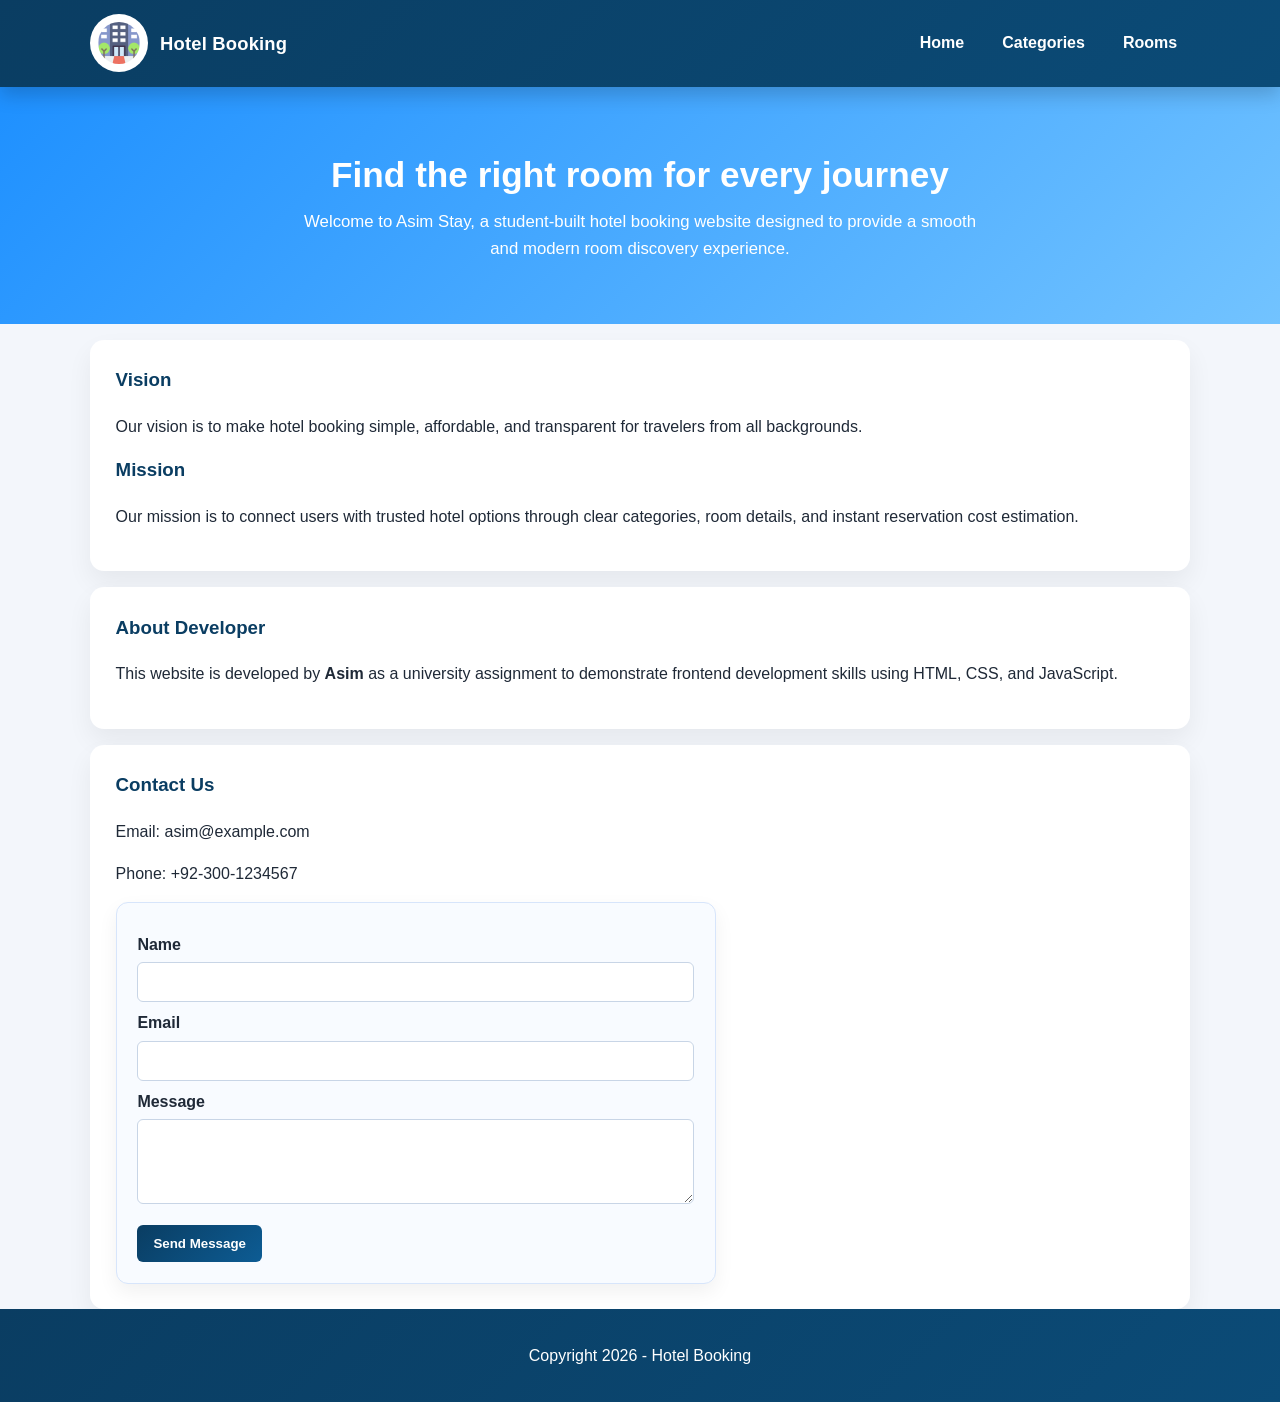
<file: index.html>
<!DOCTYPE html PUBLIC "-//W3C//DTD XHTML 1.0 Strict//EN"
  "http://www.w3.org/TR/xhtml1/DTD/xhtml1-strict.dtd">
<html xmlns="http://www.w3.org/1999/xhtml" lang="en" xml:lang="en">
<head>
  <meta http-equiv="Content-Type" content="text/html; charset=UTF-8" />
  <meta name="viewport" content="width=device-width, initial-scale=1.0" />
  <title>Asim Stay - Hotel Booking Website</title>
  <link rel="stylesheet" href="style.css" />
</head>
<body>
  <!-- Top header with logo and navigation -->
  <div class="site-header">
    <div class="container nav-wrap">
      <div class="brand">
        <img src="images/logo.png" alt="Asim Stay hotel logo" class="logo" />
        <h1>Hotel Booking</h1>
      </div>
      <div class="site-nav">
        <a href="index.html">Home</a>
        <a href="categories.html">Categories</a>
        <a href="rooms.html">Rooms</a>
      </div>
    </div>
  </div>

  <div>
    <div class="hero">
      <div class="container">
        <h2>Find the right room for every journey</h2>
        <p>
          Welcome to Asim Stay, a student-built hotel booking website designed to
          provide a smooth and modern room discovery experience.
        </p>
      </div>
    </div>

    <div class="section container">
      <h3>Vision</h3>
      <p>
        Our vision is to make hotel booking simple, affordable, and transparent
        for travelers from all backgrounds.
      </p>
      <h3>Mission</h3>
      <p>
        Our mission is to connect users with trusted hotel options through clear
        categories, room details, and instant reservation cost estimation.
      </p>
    </div>

    <div class="section container">
      <h3>About Developer</h3>
      <p>
        This website is developed by <strong>Asim </strong> as a
        university assignment to demonstrate frontend development skills using
        HTML, CSS, and JavaScript.
      </p>
    </div>

    <div class="section container">
      <h3>Contact Us</h3>
      <p>Email: asim@example.com</p>
      <p>Phone: +92-300-1234567</p>
      <form class="contact-form" action="#" method="post">
        <label for="name">Name</label>
        <input type="text" id="name" name="name" required="required" />

        <label for="email">Email</label>
        <input type="email" id="email" name="email" required="required" />

        <label for="message">Message</label>
        <textarea id="message" name="message" rows="4" required="required"></textarea>

        <button type="submit">Send Message</button>
      </form>
    </div>
  </div>

  <div class="site-footer">
    <div class="container">
      <p>Copyright 2026 - Hotel Booking</p>
    </div>
  </div>
</body>
</html>
</file>
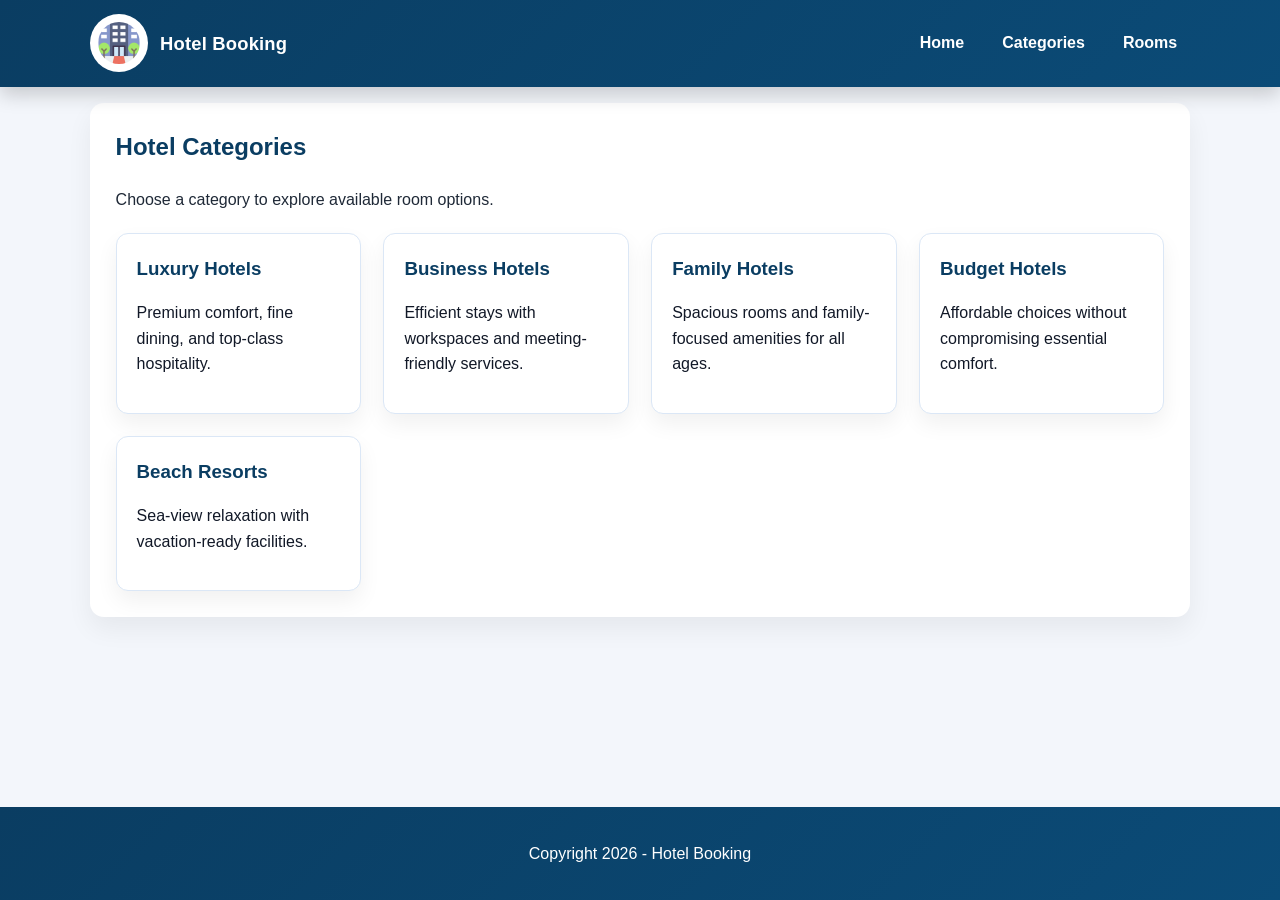
<file: categories.html>
<!DOCTYPE html PUBLIC "-//W3C//DTD XHTML 1.0 Strict//EN"
  "http://www.w3.org/TR/xhtml1/DTD/xhtml1-strict.dtd">
<html xmlns="http://www.w3.org/1999/xhtml" lang="en" xml:lang="en">
<head>
  <meta http-equiv="Content-Type" content="text/html; charset=UTF-8" />
  <meta name="viewport" content="width=device-width, initial-scale=1.0" />
  <title>Hotel Categories - Asim Stay</title>
  <link rel="stylesheet" href="style.css" />
</head>
<body>
  <!-- Shared header section -->
  <div class="site-header">
    <div class="container nav-wrap">
      <div class="brand">
        <img src="images/logo.png" alt="Asim Stay hotel logo" class="logo" />
        <h1>Hotel Booking</h1>
      </div>
      <div class="site-nav">
        <a href="index.html">Home</a>
        <a href="categories.html">Categories</a>
        <a href="rooms.html">Rooms</a>
      </div>
    </div>
  </div>

  <div class="container section">
    <h2>Hotel Categories</h2>
    <p>Choose a category to explore available room options.</p>

    <div class="card-grid">
      <a class="category-card" href="rooms.html">
        <h3>Luxury Hotels</h3>
        <p>Premium comfort, fine dining, and top-class hospitality.</p>
      </a>
      <a class="category-card" href="rooms.html">
        <h3>Business Hotels</h3>
        <p>Efficient stays with workspaces and meeting-friendly services.</p>
      </a>
      <a class="category-card" href="rooms.html">
        <h3>Family Hotels</h3>
        <p>Spacious rooms and family-focused amenities for all ages.</p>
      </a>
      <a class="category-card" href="rooms.html">
        <h3>Budget Hotels</h3>
        <p>Affordable choices without compromising essential comfort.</p>
      </a>
      <a class="category-card" href="rooms.html">
        <h3>Beach Resorts</h3>
        <p>Sea-view relaxation with vacation-ready facilities.</p>
      </a>
    </div>
  </div>

  <div class="site-footer">
    <div class="container">
      <p>Copyright 2026 - Hotel Booking</p>
    </div>
  </div>
</body>
</html>
</file>
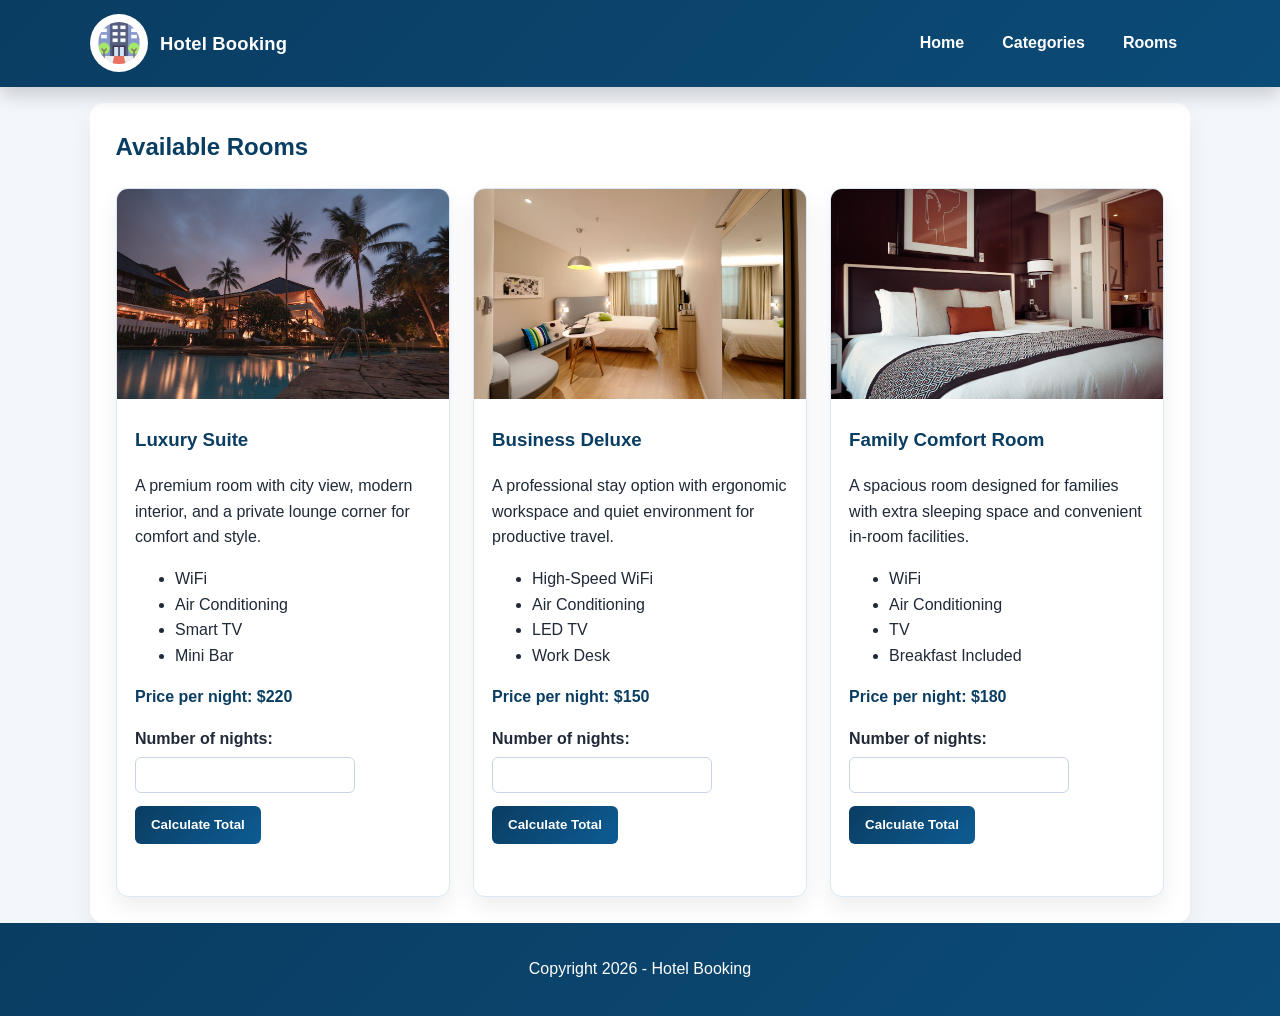
<file: rooms.html>
<!DOCTYPE html PUBLIC "-//W3C//DTD XHTML 1.0 Strict//EN"
  "http://www.w3.org/TR/xhtml1/DTD/xhtml1-strict.dtd">
<html xmlns="http://www.w3.org/1999/xhtml" lang="en" xml:lang="en">
<head>
  <meta http-equiv="Content-Type" content="text/html; charset=UTF-8" />
  <meta name="viewport" content="width=device-width, initial-scale=1.0" />
  <title>Rooms - Asim Stay</title>
  <link rel="stylesheet" href="style.css" />
</head>
<body>
  <!-- Shared header section -->
  <div class="site-header">
    <div class="container nav-wrap">
      <div class="brand">
        <img src="images/logo.png" alt="Asim Stay hotel logo" class="logo" />
        <h1>Hotel Booking</h1>
      </div>
      <div class="site-nav">
        <a href="index.html">Home</a>
        <a href="categories.html">Categories</a>
        <a href="rooms.html">Rooms</a>
      </div>
    </div>
  </div>

  <div class="container section">
    <h2>Available Rooms</h2>

    <div class="room-grid">
      <div class="room-card">
        <img src="images/room-luxury.jpg" alt="Luxury suite room" />
        <div class="room-content">
          <h3>Luxury Suite</h3>
          <p>
            A premium room with city view, modern interior, and a private lounge
            corner for comfort and style.
          </p>
          <ul>
            <li>WiFi</li>
            <li>Air Conditioning</li>
            <li>Smart TV</li>
            <li>Mini Bar</li>
          </ul>
          <p class="price">Price per night: $220</p>
          <label for="nights-1">Number of nights:</label>
          <input type="number" id="nights-1" min="1" />
          <button type="button" onclick="calculateTotal(220, 'nights-1', 'result-1')">Calculate Total</button>
          <p id="result-1" class="result"></p>
        </div>
      </div>

      <div class="room-card">
        <img src="images/room-business.jpg" alt="Business class hotel room" />
        <div class="room-content">
          <h3>Business Deluxe</h3>
          <p>
            A professional stay option with ergonomic workspace and quiet
            environment for productive travel.
          </p>
          <ul>
            <li>High-Speed WiFi</li>
            <li>Air Conditioning</li>
            <li>LED TV</li>
            <li>Work Desk</li>
          </ul>
          <p class="price">Price per night: $150</p>
          <label for="nights-2">Number of nights:</label>
          <input type="number" id="nights-2" min="1" />
          <button type="button" onclick="calculateTotal(150, 'nights-2', 'result-2')">Calculate Total</button>
          <p id="result-2" class="result"></p>
        </div>
      </div>

      <div class="room-card">
        <img src="images/room-family.jpg" alt="Family room with large bed" />
        <div class="room-content">
          <h3>Family Comfort Room</h3>
          <p>
            A spacious room designed for families with extra sleeping space and
            convenient in-room facilities.
          </p>
          <ul>
            <li>WiFi</li>
            <li>Air Conditioning</li>
            <li>TV</li>
            <li>Breakfast Included</li>
          </ul>
          <p class="price">Price per night: $180</p>
          <label for="nights-3">Number of nights:</label>
          <input type="number" id="nights-3" min="1" />
          <button type="button" onclick="calculateTotal(180, 'nights-3', 'result-3')">Calculate Total</button>
          <p id="result-3" class="result"></p>
        </div>
      </div>
    </div>
  </div>

  <div class="site-footer">
    <div class="container">
      <p>Copyright 2026 - Hotel Booking</p>
    </div>
  </div>

  <script src="script.js"></script>
</body>
</html>
</file>
<file: style.css>
/* Global styles */
* {
  box-sizing: border-box;
}

body {
  margin: 0;
  font-family: Arial, Helvetica, sans-serif;
  background-color: #f3f6fb;
  color: #1f2937;
  line-height: 1.6;
  min-height: 100vh;
  display: flex;
  flex-direction: column;
}

.container {
  width: 90%;
  max-width: 1100px;
  margin: 0 auto;
}

.site-header {
  background: linear-gradient(135deg, #0a3d62, #0b4b77);
  color: #ffffff;
  padding: 0.9rem 0;
  position: sticky;
  top: 0;
  z-index: 10;
  box-shadow: 0 8px 18px rgba(0, 0, 0, 0.18);
}

.nav-wrap {
  display: flex;
  justify-content: space-between;
  align-items: center;
  gap: 1rem;
  flex-wrap: wrap;
}

.brand {
  display: flex;
  align-items: center;
  gap: 0.75rem;
}

.logo {
  width: 58px;
  height: 58px;
  object-fit: contain;
  background-color: #ffffff;
  padding: 8px;
  height: auto;
  border-radius: 50%;
}

.brand h1 {
  margin: 0;
  font-size: 1.15rem;
  letter-spacing: 0.2px;
}

.site-nav a {
  color: #ffffff;
  text-decoration: none;
  margin-left: 0.5rem;
  font-weight: bold;
  padding: 0.45rem 0.8rem;
  border-radius: 999px;
  transition: background-color 0.2s ease, transform 0.2s ease;
}

.site-nav a:hover {
  background-color: rgba(255, 255, 255, 0.16);
  transform: translateY(-1px);
}

.site-nav a:focus,
.site-nav a:focus-visible {
  outline: 2px solid #e2ecff;
  outline-offset: 1px;
}

.hero {
  background: linear-gradient(135deg, #1e90ff, #72c3ff);
  color: #ffffff;
  padding: 4.2rem 0 3.8rem;
  text-align: center;
}

.hero h2 {
  margin: 0 0 0.8rem;
  font-size: 2.2rem;
  line-height: 1.2;
}

.hero p {
  margin: 0 auto;
  max-width: 700px;
  font-size: 1.05rem;
}

.section {
  padding: 2.4rem 0;
}

.section h2,
.section h3 {
  margin-top: 0;
  color: #0a3d62;
}

.section.container {
  background-color: #ffffff;
  margin-top: 1rem;
  padding: 1.6rem;
  border-radius: 14px;
  box-shadow: 0 12px 26px rgba(0, 0, 0, 0.06);
}

.contact-form {
  max-width: 600px;
  background-color: #f8fbff;
  padding: 1.3rem;
  border-radius: 12px;
  border: 1px solid #d7e5fb;
  box-shadow: 0 8px 20px rgba(0, 0, 0, 0.06);
}

.contact-form label {
  display: block;
  margin-top: 0.5rem;
  margin-bottom: 0.3rem;
  font-weight: bold;
}

.contact-form input,
.contact-form textarea {
  width: 100%;
  padding: 0.72rem;
  border: 1px solid #c8d5e6;
  border-radius: 6px;
  background-color: #ffffff;
}

.contact-form input:focus,
.contact-form textarea:focus {
  border-color: #3b82f6;
  box-shadow: 0 0 0 3px rgba(59, 130, 246, 0.15);
  outline: none;
}

button {
  margin-top: 0.8rem;
  background: linear-gradient(135deg, #0a3d62, #0d5c94);
  color: #ffffff;
  border: none;
  padding: 0.7rem 1rem;
  border-radius: 6px;
  cursor: pointer;
  font-weight: bold;
  transition: transform 0.2s ease, box-shadow 0.2s ease;
}

button:hover {
  transform: translateY(-1px);
  box-shadow: 0 8px 16px rgba(10, 61, 98, 0.24);
}

.card-grid,
.room-grid {
  display: grid;
  grid-template-columns: repeat(auto-fit, minmax(240px, 1fr));
  gap: 1.4rem;
  margin-top: 1.3rem;
}

.category-card {
  background-color: #ffffff;
  border-radius: 12px;
  padding: 1.25rem;
  text-decoration: none;
  color: #111827;
  border: 1px solid #dbe7f6;
  box-shadow: 0 10px 22px rgba(0, 0, 0, 0.06);
  transition: transform 0.25s ease, box-shadow 0.25s ease, border-color 0.25s ease;
}

.category-card:hover {
  transform: translateY(-6px);
  border-color: #8db9f0;
  box-shadow: 0 18px 30px rgba(0, 0, 0, 0.12);
}

.category-card h3 {
  margin-top: 0;
  margin-bottom: 0.4rem;
  color: #0a3d62;
}

.room-card {
  background-color: #ffffff;
  border-radius: 12px;
  overflow: hidden;
  border: 1px solid #dbe7f6;
  box-shadow: 0 10px 22px rgba(0, 0, 0, 0.07);
  transition: transform 0.25s ease, box-shadow 0.25s ease;
}

.room-card:hover {
  transform: translateY(-4px);
  box-shadow: 0 18px 34px rgba(0, 0, 0, 0.12);
}

.room-card img {
  width: 100%;
  height: 210px;
  object-fit: cover;
}

.room-content {
  padding: 1.15rem;
}

.room-content h3 {
  margin-top: 0;
}

.price {
  font-weight: bold;
  color: #0a3d62;
}

.room-content label {
  font-weight: bold;
  display: block;
  margin-top: 0.55rem;
}

.room-content input[type="number"] {
  width: 100%;
  max-width: 220px;
  padding: 0.6rem;
  margin-top: 0.35rem;
  border: 1px solid #c8d5e6;
  border-radius: 6px;
}

.room-content input[type="number"]:focus {
  outline: none;
  border-color: #3b82f6;
  box-shadow: 0 0 0 3px rgba(59, 130, 246, 0.15);
}

.result {
  margin-top: 0.75rem;
  margin-bottom: 0;
  font-weight: bold;
  min-height: 1.4em;
}

.site-footer {
  background: linear-gradient(135deg, #0a3d62, #0b4b77);
  color: #ffffff;
  text-align: center;
  padding: 1.1rem 0;
  margin-top: auto;
}

.report-table-wrap {
  width: 100%;
  overflow-x: auto;
  margin: 0.75rem 0 1.2rem;
  border: 1px solid #d8e4f3;
  border-radius: 12px;
  box-shadow: 0 10px 24px rgba(10, 61, 98, 0.08);
  background-color: #ffffff;
}

.report-table {
  width: 100%;
  border-collapse: collapse;
  min-width: 760px;
  background-color: #ffffff;
}

.report-table th,
.report-table td {
  border: 1px solid #dbe6f2;
  padding: 0.85rem;
  text-align: left;
  vertical-align: top;
  font-size: 0.95rem;
}

.report-table th {
  background: linear-gradient(135deg, #e9f3ff, #f4f9ff);
  color: #0a3d62;
  white-space: nowrap;
}

.report-table tbody tr:nth-child(even) {
  background-color: #f9fcff;
}

.report-table tbody tr:hover {
  background-color: #eef6ff;
}

.report-table td:first-child {
  font-weight: bold;
  color: #0b4b77;
  min-width: 130px;
}

@media (max-width: 900px) {
  .report-table {
    min-width: 640px;
  }
}

@media (max-width: 700px) {
  .report-table-wrap {
    border: none;
    box-shadow: none;
    background-color: transparent;
    overflow: visible;
  }

  .report-table,
  .report-table thead,
  .report-table tbody,
  .report-table th,
  .report-table td,
  .report-table tr {
    display: block;
    width: 100%;
  }

  .report-table thead {
    display: none;
  }

  .report-table tr {
    margin-bottom: 0.9rem;
    border: 1px solid #d8e4f3;
    border-radius: 10px;
    overflow: hidden;
    box-shadow: 0 8px 20px rgba(10, 61, 98, 0.08);
  }

  .report-table td {
    border: none;
    border-bottom: 1px solid #edf2fa;
    padding: 0.7rem 0.85rem;
  }

  .report-table td:last-child {
    border-bottom: none;
  }

  .report-table td:first-child {
    background-color: #eef6ff;
  }

  .report-table td:before {
    content: attr(data-label);
    display: block;
    font-size: 0.76rem;
    color: #5b6b80;
    text-transform: uppercase;
    letter-spacing: 0.5px;
    margin-bottom: 0.15rem;
  }
}

@media (max-width: 700px) {
  .site-header {
    position: static;
  }

  .brand h1 {
    font-size: 1rem;
  }

  .hero h2 {
    font-size: 1.5rem;
  }

  .hero {
    padding: 3rem 0 2.7rem;
  }

  .section.container {
    padding: 1.2rem;
  }

  .site-nav a {
    margin-left: 0.2rem;
    padding: 0.35rem 0.55rem;
  }
}
</file>
